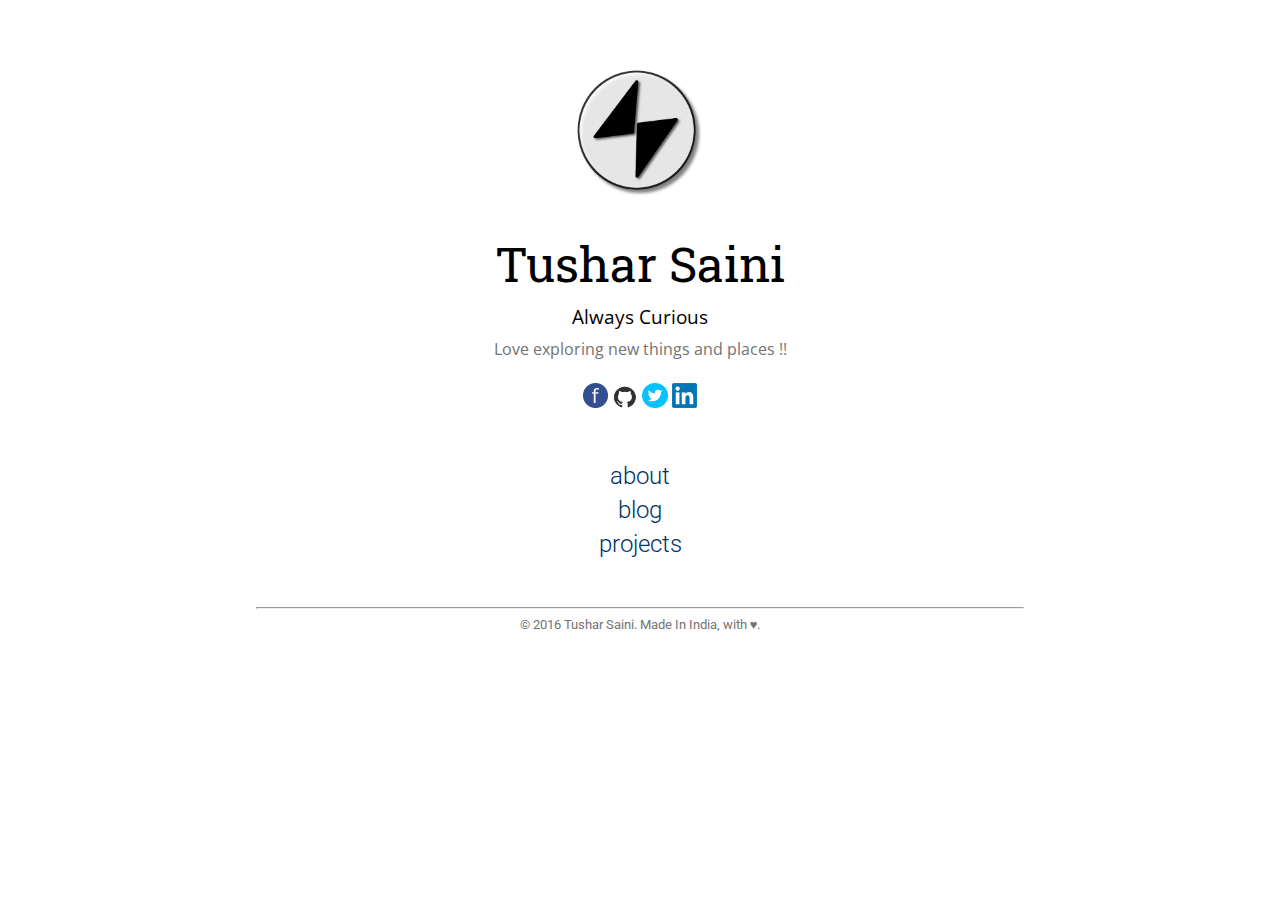
<file: index.html>
<!-- 	This code is for shatur.github.io. This is 
		home page of my site
-->
<!DOCTYPE html>
<html>

	<head>
		<title>Tushar Saini</title>
		<script type="text/javascript" src="script.js"></script>
		<link rel="stylesheet" href="style-sheet.css">
		<link rel="shortcut icon" href="Image/icon.png" />
		<meta name = "viewport" content="width=device-width, initial-scale=1">
	</head>


	<body>
		
		<div class="main-div middle">
			<img class="logo" src="Image/icon.png">

			<div class="author-name">
				Tushar Saini
			</div>

			<div class="tag-head">
				Always Curious
			</div>

			<div class="tag">
				Love exploring new things and places !!
			</div>

			<div class="links">
				<a href=""><img class="img-size" src="Image/fb.png"></a>
				<a href=""><img class="img-size" src="Image/git.jpeg"></a>
				<a href=""><img class="img-size" src="Image/twitter.png"></a>
				<a href=""><img class="img-size" src="Image/in.png"></a>
			</div>

			<div class="menu-options">
				<div class="menu-text">
					<a class="nostyle" href="about.html">about</a>
				</div>
				<div class="menu-text">
					<a class="nostyle" href="blog-listing.html">blog</a>
				</div>
				<div class="menu-text">
					<a class="nostyle" href="">projects</a>
				</div>
			</div>

			<hr>

			<div class="middle footer">
				&#169; 2016 Tushar Saini. Made In India, with &#9829;.	
			</div>
			
		</div>

	</body>
</html>
</file>
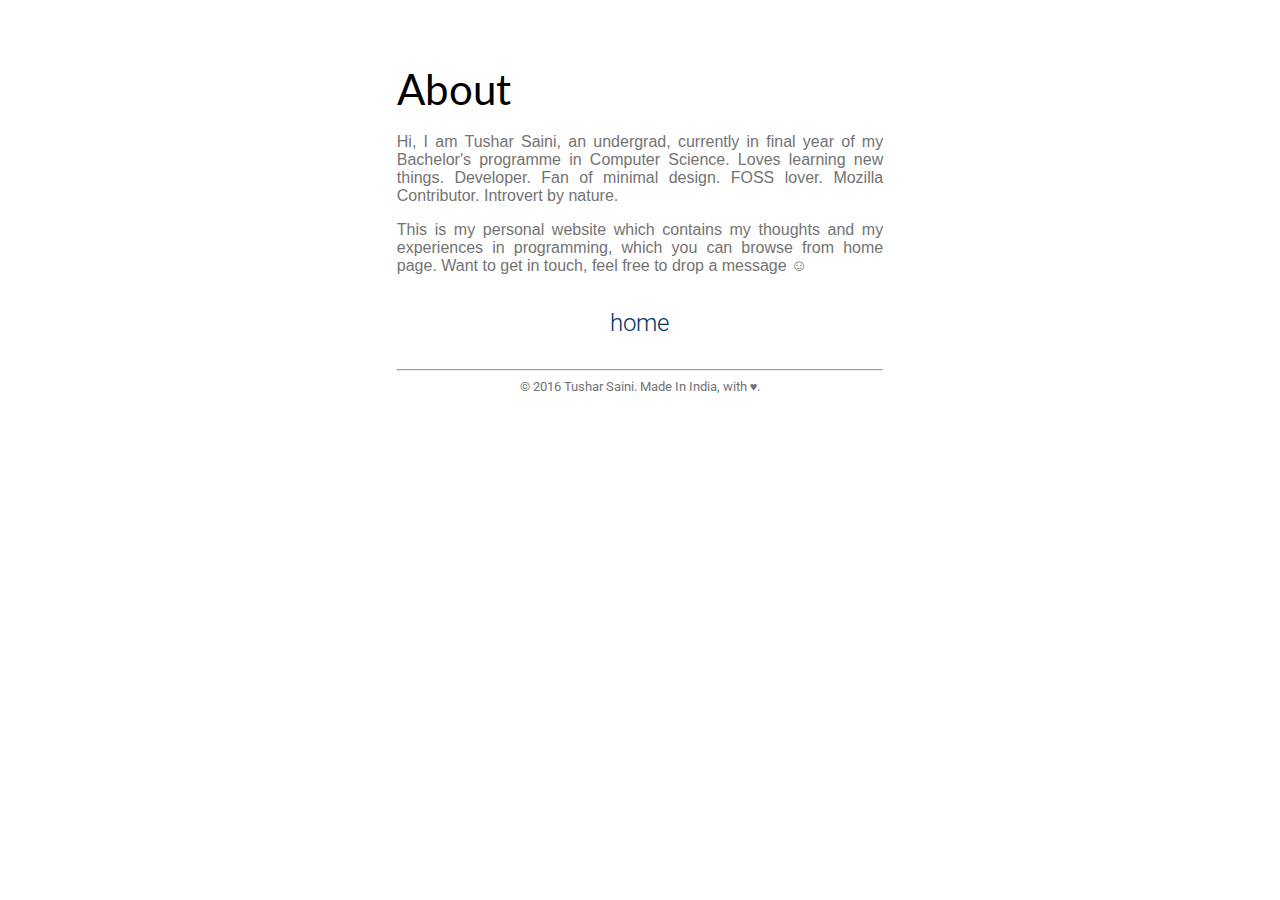
<file: about.html>
<!-- 	This code is for shatur.github.io. This page contains
	 	information about me.
-->
<!DOCTYPE html>
<html>

	<head>
		<title>Tushar Saini(about)</title>
		<script type="text/javascript" src="script.js"></script>
		<link rel="stylesheet" href="style-sheet.css">
		<link rel="shortcut icon" href="Image/icon.png" />
		<meta name = "viewport" content="width=device-width, initial-scale=1">
	</head>

	<body>
		<div class="about-box middle">
			<div class="about-main">
				About
			</div>

			<div class="about-text">
				Hi, I am Tushar Saini, an undergrad, currently in final year of my Bachelor's programme in Computer Science. Loves learning new things. Developer. Fan of minimal design. FOSS lover. Mozilla Contributor. Introvert by nature.<p>

				This is my personal website which contains my thoughts and my experiences in programming, which you can browse from home page. Want to get in touch, feel free to drop a message &#9786;
			</div>
			
			<div class="menu-options text-center">
				<div class="menu-text">
					<a class="nostyle" href="index.html">home</a>
				</div>
			</div>

			<hr>

			<div class="middle footer text-center">
				&#169; 2016 Tushar Saini. Made In India, with &#9829;.	
			</div>
		
		</div>

	</body>
</html>
</file>
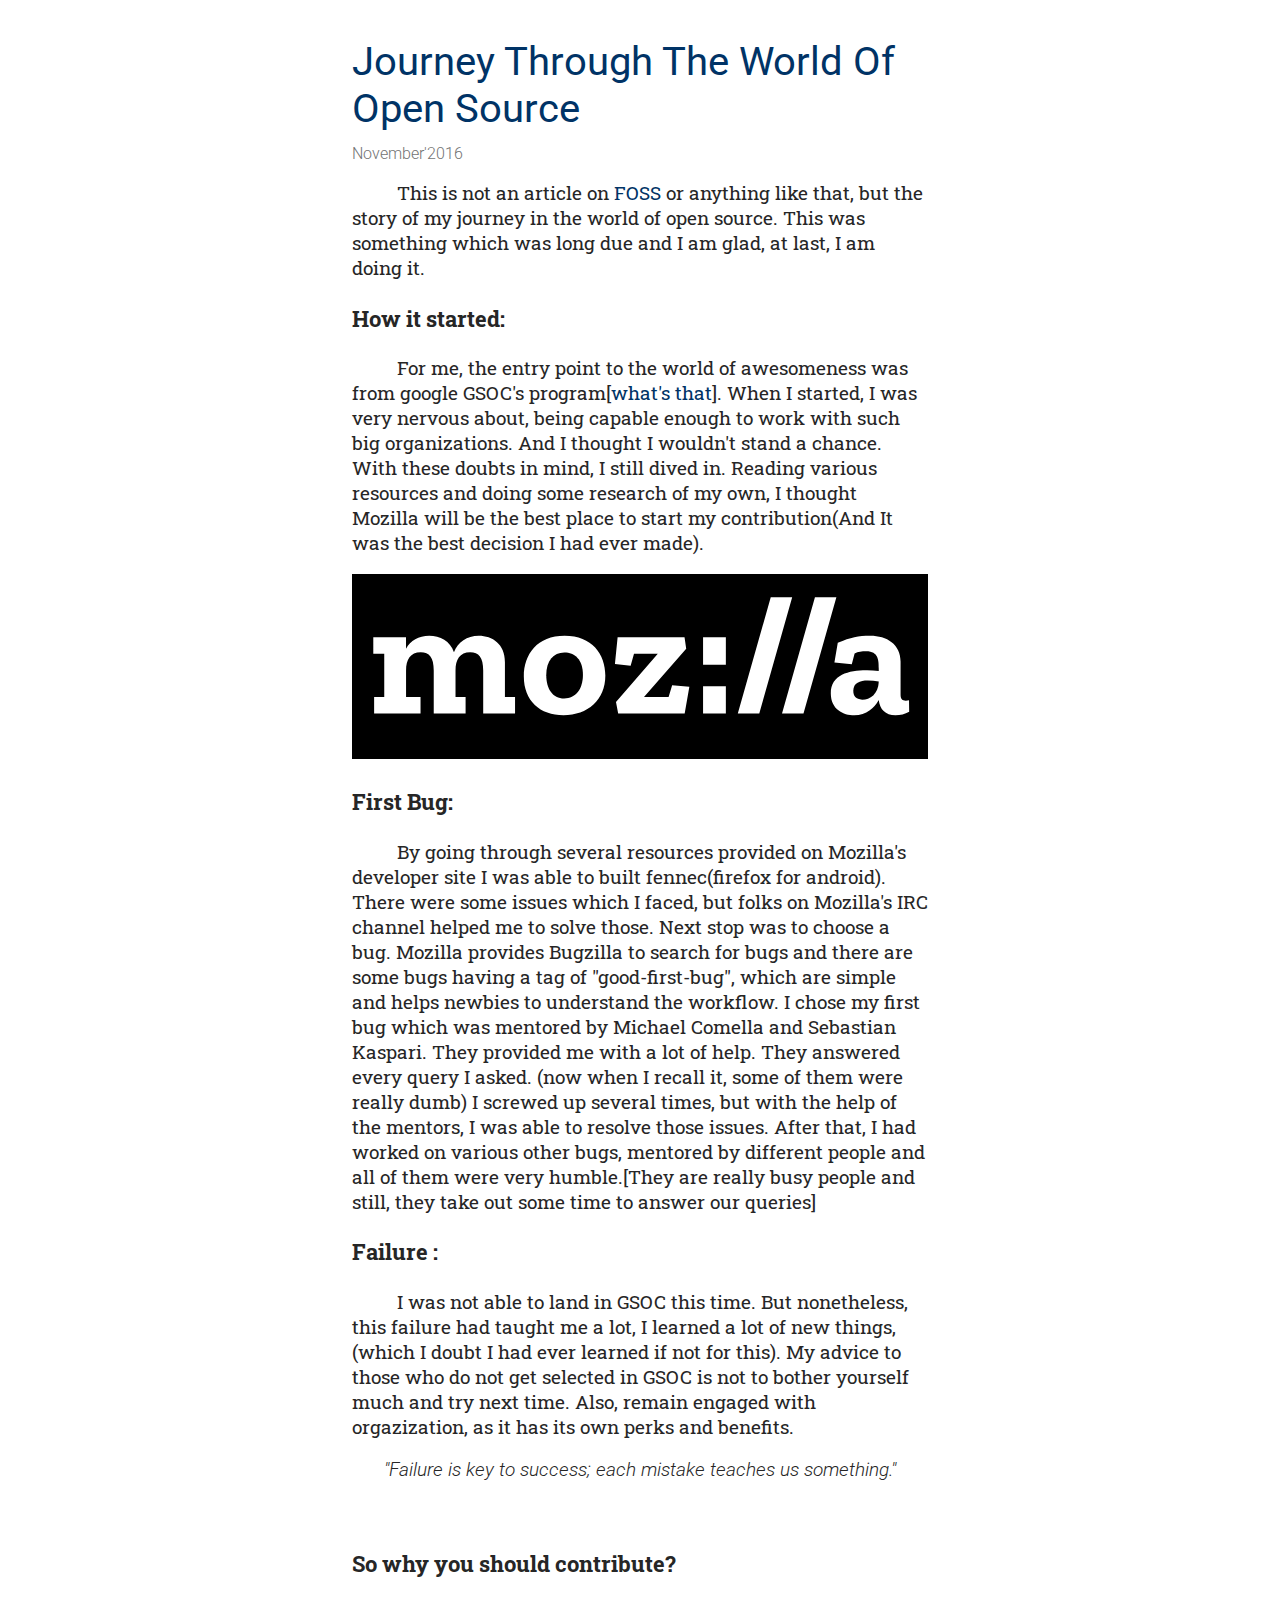
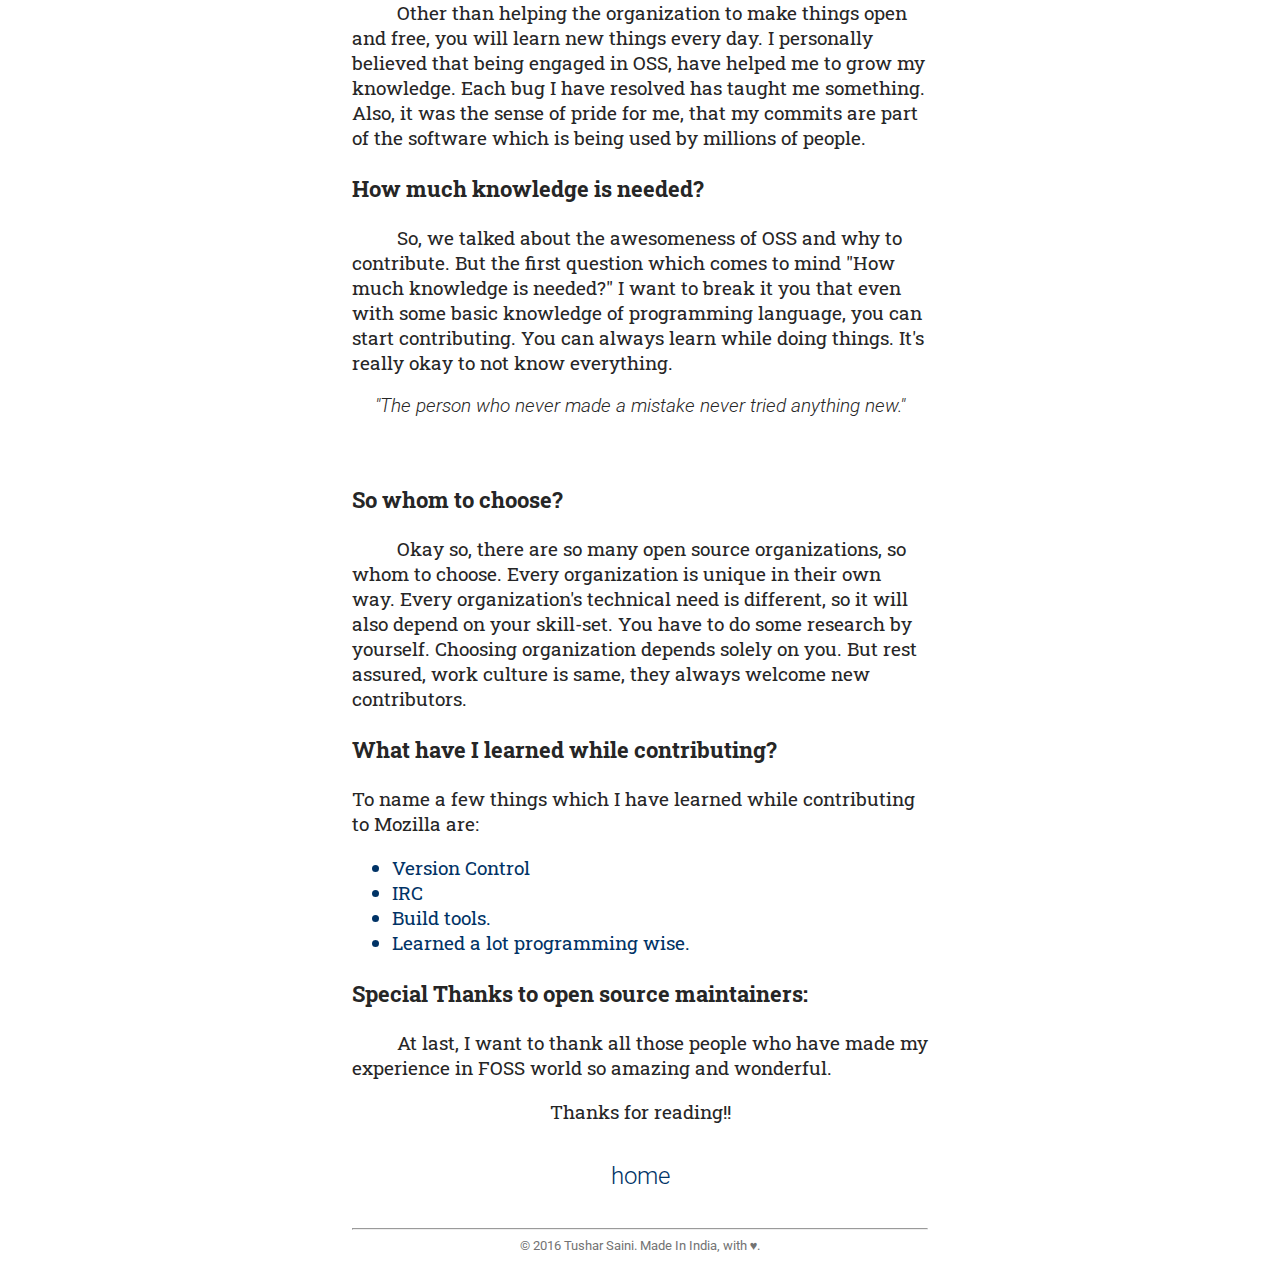
<file: bumpy_ride_foss.html>
<!-- 	This code is for shatur.github.io. Blog
		about my journey through OSS
-->
<!DOCTYPE html>
<html>

	<head>
		<title>Tushar Saini (Open Source Contribution)</title>
		<script type="text/javascript" src="script.js"></script>
		<link rel="stylesheet" href="style-sheet.css">
		<link rel="shortcut icon" href="Image/icon.png" />
		<meta name = "viewport" content="width=device-width, initial-scale=1">
	</head>


	<body>

		<div class="blog-data-box middle">
			<div class="blog-data-title">
				Journey Through The World Of Open Source
			</div>
			<div class="blog-date">
				November'2016
			</div>
			<div class="blog-data-brief">

				&nbsp;&nbsp;&nbsp;&nbsp;&nbsp;&nbsp;&nbsp;&nbsp;&nbsp;This is not an article on <a class = "nostyle" href="https://en.wikipedia.org/wiki/Free_and_open_source_software">FOSS</a> or anything like that, but the story of my journey in the world of open source. This was something which was long due and I am glad, at last, I am doing it.<p>

				<h3>How it started:</h3><p>

				&nbsp;&nbsp;&nbsp;&nbsp;&nbsp;&nbsp;&nbsp;&nbsp;&nbsp;For me, the entry point to the world of awesomeness was from google GSOC's program[<a class = "nostyle" href="https://developers.google.com/open-source/gsoc/">what's that</a>]. When I started, I was very nervous about, being capable enough to work with such big organizations. And I thought I wouldn't stand a chance. With these doubts in mind, I still dived in. Reading various resources and doing some research of my own, I thought Mozilla will be the best place to start my contribution(And It was the best decision I had ever made).<p>

				<img src="Image/moz.svg">

				<h3>First  Bug:</h3><p>

				&nbsp;&nbsp;&nbsp;&nbsp;&nbsp;&nbsp;&nbsp;&nbsp;&nbsp;By going through several resources provided on Mozilla's developer site  I was able to built fennec(firefox for android). There were some issues which I faced, but folks on Mozilla's IRC channel helped me to solve those. Next stop was to choose a bug. Mozilla provides Bugzilla to search for bugs and there are some bugs having a tag of "good-first-bug", which are simple and helps newbies to understand the workflow. I chose my first bug which was mentored by Michael Comella and Sebastian Kaspari. They provided me with a lot of help. They answered every query I asked. (now when I recall it, some of them were really dumb) I screwed up several times, but with the help of the mentors, I was able to resolve those issues. After that, I had worked on various other bugs, mentored by different people and all of them were very humble.[They are really busy people and still, they take out some time to answer our queries]<p>

				<h3>Failure :</h3><p>

				&nbsp;&nbsp;&nbsp;&nbsp;&nbsp;&nbsp;&nbsp;&nbsp;&nbsp;I was not able to land in GSOC this time. But nonetheless, this failure had taught me a lot, I learned a lot of new things, (which I doubt I had ever learned if not for this). My advice to those who do not get selected in GSOC is not to bother yourself much and try next time. Also, remain engaged with orgazization, as it has its own perks and benefits.<p>

				<div class="text-center quote-style">"Failure is key to success; each mistake teaches us something."</div><p><br>

				<h3>So why you should contribute?</h3><p>

				&nbsp;&nbsp;&nbsp;&nbsp;&nbsp;&nbsp;&nbsp;&nbsp;&nbsp;Other than helping the organization to make things open and free, you will learn new things every day. I personally believed that being engaged in OSS, have helped me to grow my knowledge. Each bug I have resolved has taught me something. Also, it was the sense of pride for me, that my commits are part of the software which is being used by millions of people.<p>

				<h3>How much knowledge is needed?</h3><p>

				&nbsp;&nbsp;&nbsp;&nbsp;&nbsp;&nbsp;&nbsp;&nbsp;&nbsp;So, we talked about the awesomeness of OSS and why to contribute. But the first question which comes to mind  "How much knowledge is needed?" I want to break it you that even with some basic knowledge of programming language, you can start contributing. You can always learn while doing things. It's really okay to not know everything. <p>

				<div class="text-center quote-style">"The person who never made a mistake never tried anything new."</div> <p><br>

				<h3>So whom to choose?</h3><p>

				&nbsp;&nbsp;&nbsp;&nbsp;&nbsp;&nbsp;&nbsp;&nbsp;&nbsp;Okay so, there are so many open source organizations, so whom to choose. Every organization is unique in their own way.  Every organization's technical need is different, so it will also depend on your skill-set. You have to do some research by yourself. Choosing organization depends solely on you. But rest assured, work culture is same, they always welcome new contributors.<p>

				<h3>What have I learned while contributing?</h3><p>

				To name a few things which I have learned while contributing to Mozilla are:<p>
				<ul class = "anchor-style">
					<li><a class = "nostyle" href="https://en.wikipedia.org/wiki/Version_control">Version Control</a></li>
					<li><a class = "nostyle" href="https://en.wikipedia.org/wiki/Internet_relay_chat">IRC</a></li>
					<li>Build tools.</li>
					<li>Learned a lot programming wise.</li>
				</ul>

				<h3>Special Thanks to open source maintainers:</h3><p>

				&nbsp;&nbsp;&nbsp;&nbsp;&nbsp;&nbsp;&nbsp;&nbsp;&nbsp;At last, I want to thank all those people who have made my experience in FOSS world so amazing and wonderful.<br>

				<div class="text-center">Thanks for reading!!</div>
			</div>

			<div class="menu-options middle text-center">
				<div class="menu-text">
					<a class="nostyle" href="index.html">home</a>
				</div>
			</div>

			<hr>

			<div class="middle footer text-center">
				&#169; 2016 Tushar Saini. Made In India, with &#9829;.
			</div>

		</div>

	</body>
</html>
</file>
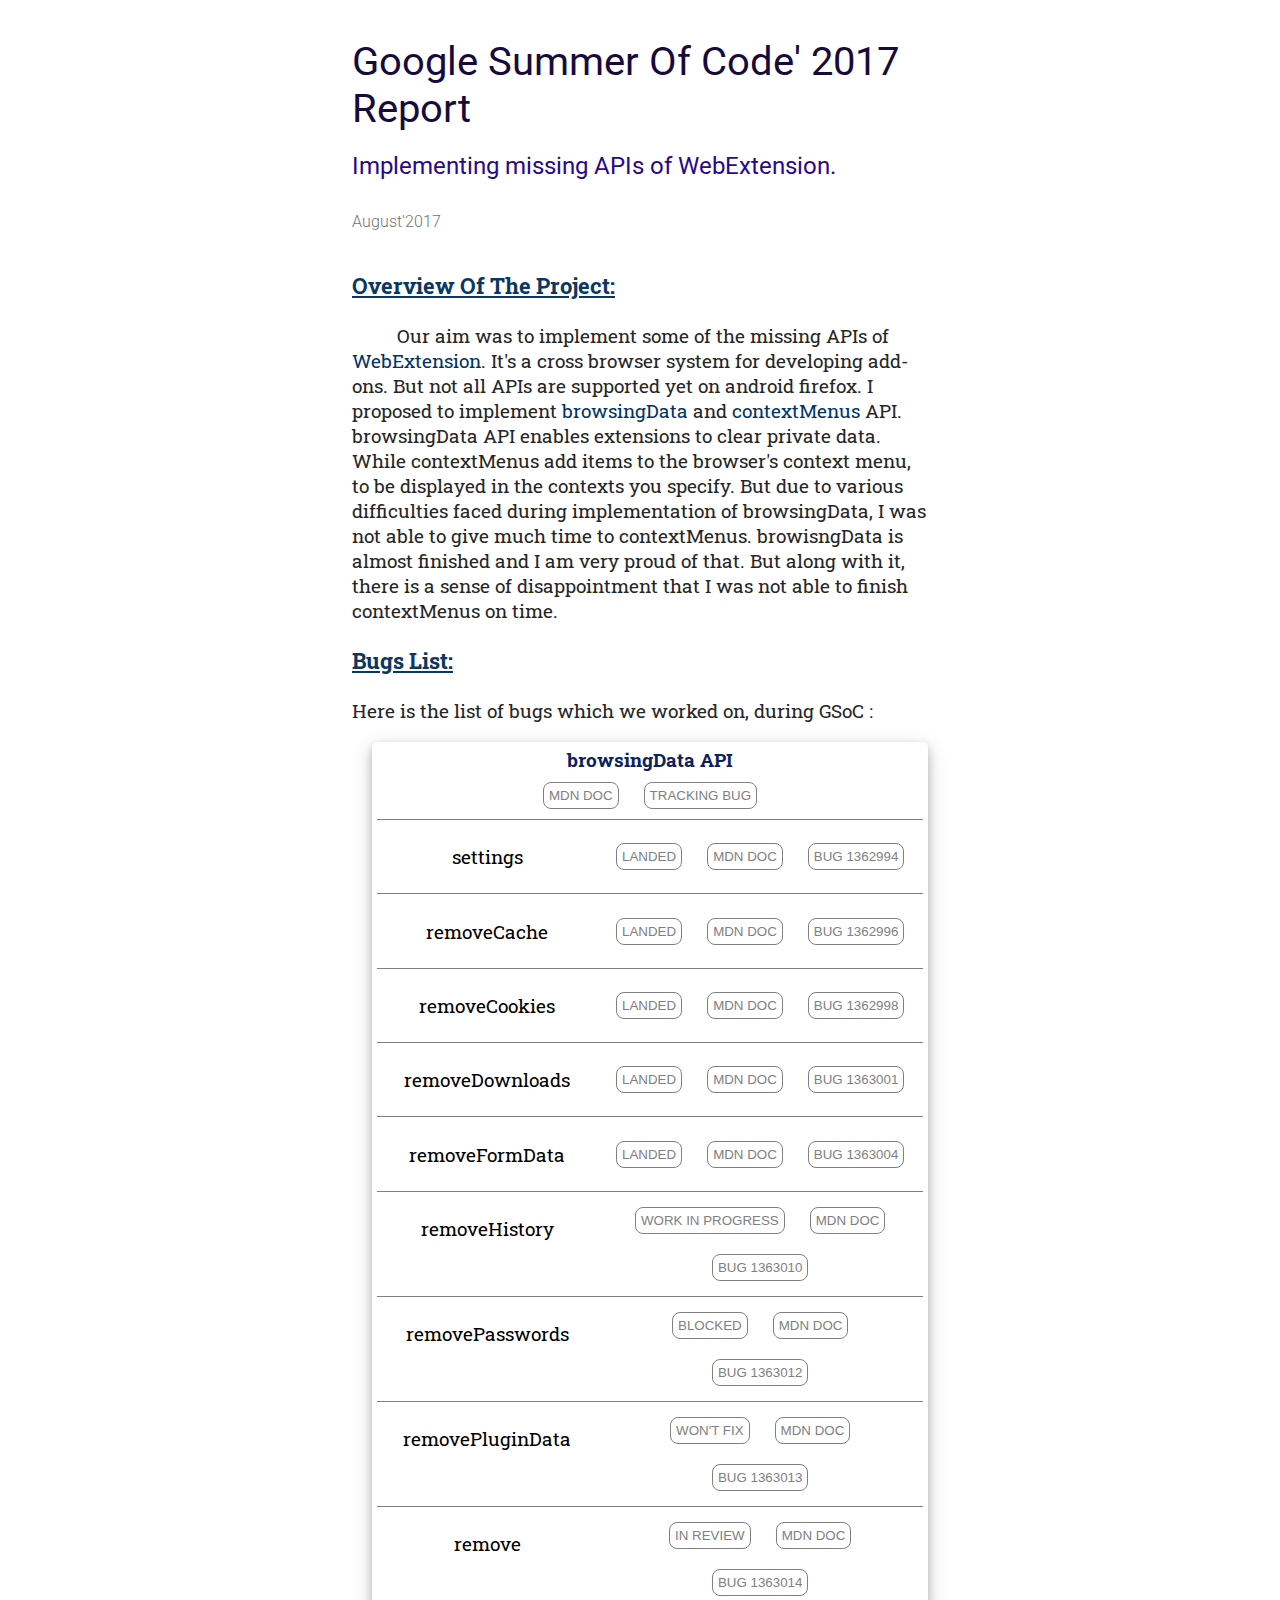
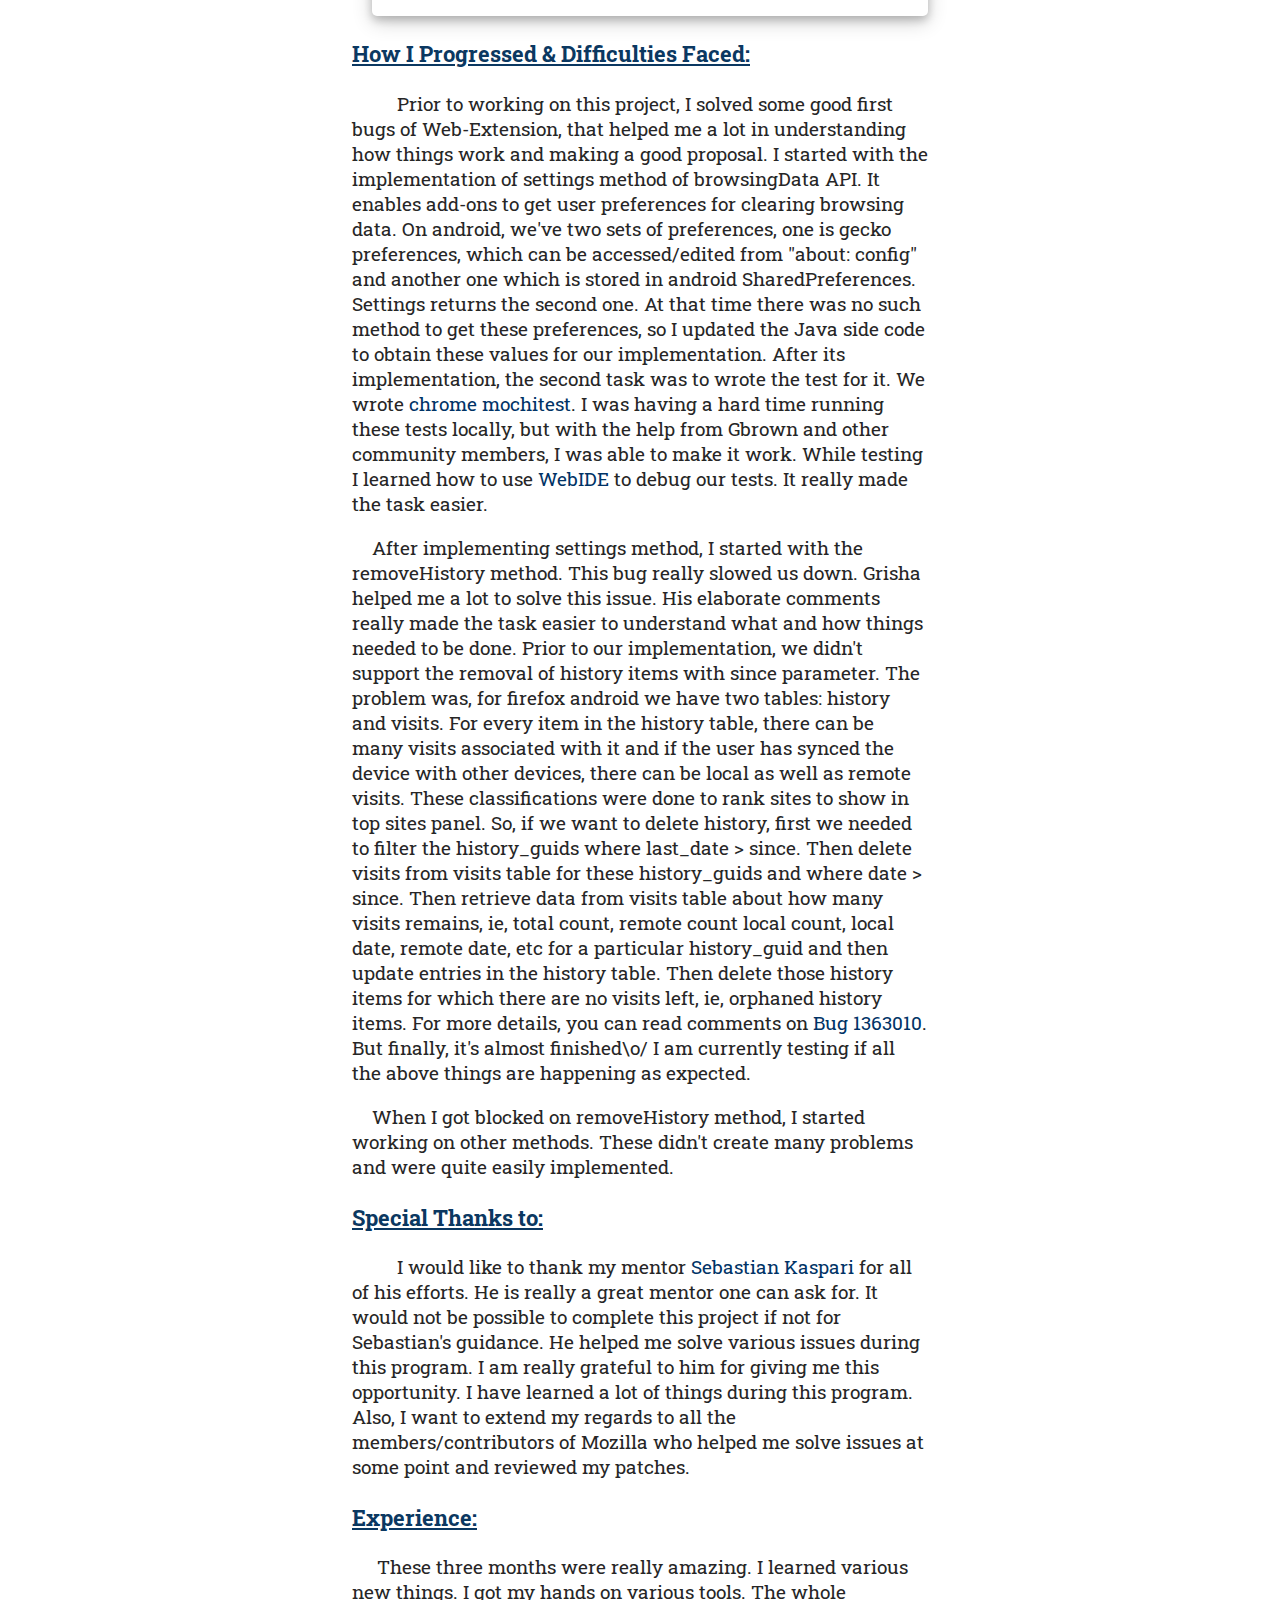
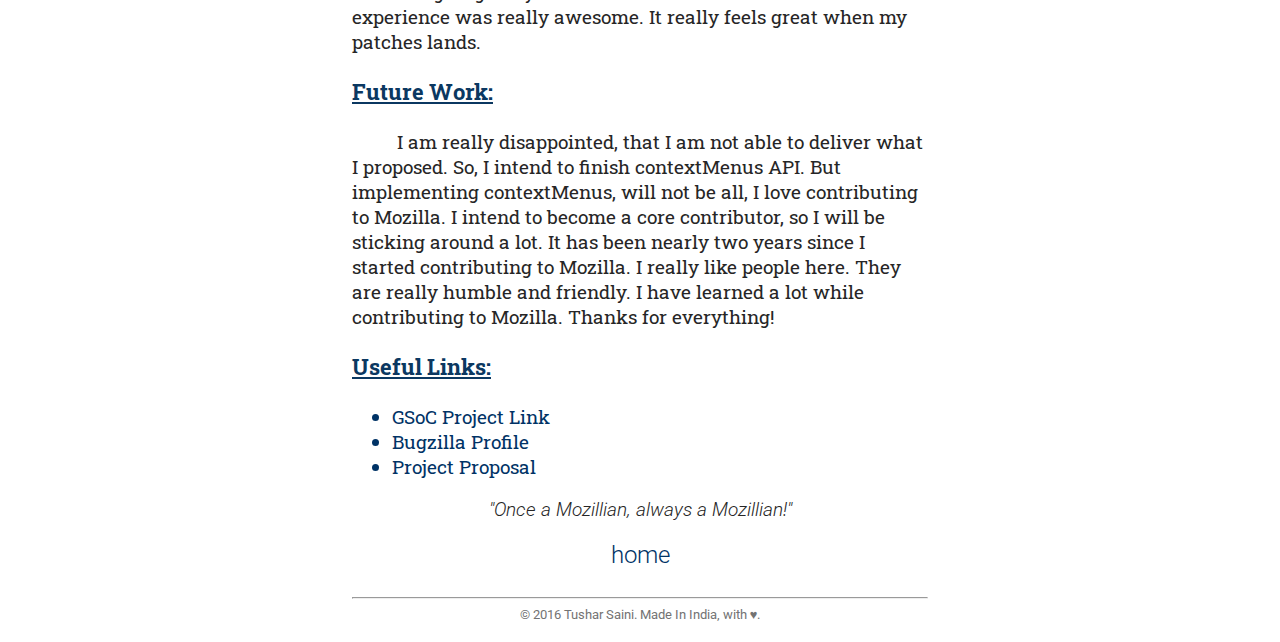
<file: gsoc_report.html>
<!-- 	This code is for shatur.github.io. Blog
		about GSoC'17 Report
-->
<!DOCTYPE html>
<html>

	<head>
		<title>Tushar Saini (GSoC Report)</title>
		<script type="text/javascript" src="script.js"></script>
		<link rel="stylesheet" href="gsoc-blog.css">
		<link rel="shortcut icon" href="Image/icon.png" />
		<meta name = "viewport" content="width=device-width, initial-scale=1">
	</head>


	<body>

		<div class="blog-data-box middle">
			<div class="blog-data-title">
				Google Summer Of Code' 2017 Report 
			</div>
			<h2>Implementing missing APIs of WebExtension.</h2>
			<div class="blog-date">
				August'2017
			</div>
			<div class="blog-data-brief">

				<h3><u>Overview Of The Project:</u></h3><p>

				&nbsp;&nbsp;&nbsp;&nbsp;&nbsp;&nbsp;&nbsp;&nbsp;&nbsp;Our aim was to implement some of the missing APIs of <a target="_blank" class="nostyle" href="https://developer.mozilla.org/en-US/Add-ons/WebExtensions">WebExtension</a>. It's a cross browser system for developing add-ons. But not all APIs are supported yet on android firefox. I proposed to implement <a target="_blank" class="nostyle" href="https://developer.mozilla.org/en-US/Add-ons/WebExtensions/API/browsingData">browsingData</a> and <a target="_blank" class="nostyle" href="https://developer.mozilla.org/en-US/Add-ons/WebExtensions/API/contextMenus">contextMenus</a> API. browsingData API enables extensions to clear private data. While contextMenus add items to the browser's context menu, to be displayed in the contexts you specify. But due to various difficulties faced during implementation of browsingData, I was not able to give much time to contextMenus. browisngData is almost finished and I am very proud of that. But along with it, there is a sense of disappointment that I was not able to finish contextMenus on time.<p>

				<h3><u>Bugs List:</u></h3><p>

				Here is the list of bugs which we worked on, during GSoC : <p>

				<div class = "bd">
			      <b><span class="table-head">browsingData API</span></b><br>
			      <button class = "bd-btn" onclick="window.open('https://developer.mozilla.org/en-US/Add-ons/WebExtensions/API/browsingData')">MDN DOC</button>
			      <button class = "bd-btn" onclick="window.open('https://bugzilla.mozilla.org/show_bug.cgi?id=1362118')">TRACKING BUG</button>
			  

			      <div class = "box">
			        <div class="left-side">
			          <p>settings</p>
			        </div>
			        <div class="RIGHT-side">
			          <button class = "bd-btn">LANDED</button>
			          <button class = "bd-btn" onclick="window.open('https://developer.mozilla.org/en-US/Add-ons/WebExtensions/API/browsingData/settings')">MDN DOC</button>
			          <button class = "bd-btn" onclick="window.open('https://bugzilla.mozilla.org/show_bug.cgi?id=1362994')">BUG 1362994</button>
			        </div>
			      </div>

			      <div class = "box">
			        <div class="left-side">
			          <p>removeCache</p>
			        </div>
			        <div class="RIGHT-side">
			          <button class = "bd-btn">LANDED</button>
			          <button class = "bd-btn" onclick="window.open('https://developer.mozilla.org/en-US/Add-ons/WebExtensions/API/browsingData/removeCache')">MDN DOC</button>
			          <button class = "bd-btn" onclick="window.open('https://bugzilla.mozilla.org/show_bug.cgi?id=1362996')">BUG 1362996</button>
			        </div>
			      </div>

			      <div class = "box">
			        <div class="left-side">
			          <p>removeCookies</p>
			        </div>
			        <div class="RIGHT-side">
			          <button class = "bd-btn">LANDED</button>
			          <button class = "bd-btn" onclick="window.open('https://developer.mozilla.org/en-US/Add-ons/WebExtensions/API/browsingData/removeCookies')">MDN DOC</button>
			          <button class = "bd-btn" onclick="window.open('https://bugzilla.mozilla.org/show_bug.cgi?id=1362998')">BUG 1362998</button>
			        </div>
			      </div>

			      <div class = "box">
			        <div class="left-side">
			          <p>removeDownloads</p>
			        </div>
			        <div class="RIGHT-side">
			          <button class = "bd-btn">LANDED</button>
			          <button class = "bd-btn" onclick="window.open('https://developer.mozilla.org/en-US/Add-ons/WebExtensions/API/browsingData/removeDownloads')">MDN DOC</button>
			          <button class = "bd-btn" onclick="window.open('https://bugzilla.mozilla.org/show_bug.cgi?id=1363001')">BUG 1363001</button>
			        </div>
			      </div>

			      <div class = "box">
			        <div class="left-side">
			          <p>removeFormData</p>
			        </div>
			        <div class="RIGHT-side">
			          <button class = "bd-btn">LANDED</button>
			          <button class = "bd-btn" onclick="window.open('https://developer.mozilla.org/en-US/Add-ons/WebExtensions/API/browsingData/removeFormData')">MDN DOC</button>
			          <button class = "bd-btn" onclick="window.open('https://bugzilla.mozilla.org/show_bug.cgi?id=1363004')">BUG 1363004</button>
			        </div>
			      </div>

			      <div class = "box">
			        <div class="left-side">
			          <p>removeHistory</p>
			        </div>
			        <div class="RIGHT-side">
			          <button class = "bd-btn">WORK IN PROGRESS</button>
			          <button class = "bd-btn" onclick="window.open('https://developer.mozilla.org/en-US/Add-ons/WebExtensions/API/browsingData/removeHistory')">MDN DOC</button>
			          <button class = "bd-btn" onclick="window.open('https://bugzilla.mozilla.org/show_bug.cgi?id=1363010')">BUG 1363010</button>
			        </div>
			      </div>
			      <div class = "box">
			        <div class="left-side">
			          <p>removePasswords</p>
			        </div>
			        <div class="RIGHT-side">
			          <button class = "bd-btn">BLOCKED</button>
			          <button class = "bd-btn" onclick="window.open('https://developer.mozilla.org/en-US/Add-ons/WebExtensions/API/browsingData/removePasswords')">MDN DOC</button>
			          <button class = "bd-btn" onclick="window.open('https://bugzilla.mozilla.org/show_bug.cgi?id=1363012')">BUG 1363012</button>
			        </div>
			      </div>
			      <div class = "box">
			        <div class="left-side">
			          <p>removePluginData</p>
			        </div>
			        <div class="RIGHT-side">
			          <button class = "bd-btn">WON'T FIX</button>
			          <button class = "bd-btn" onclick="window.open('https://developer.mozilla.org/en-US/Add-ons/WebExtensions/API/browsingData/removePluginData')">MDN DOC</button>
			          <button class = "bd-btn" onclick="window.open('https://bugzilla.mozilla.org/show_bug.cgi?id=1363013')">BUG 1363013</button>
			        </div>
			      </div>
			      <div class = "box">
			        <div class="left-side">
			          <p>remove</p>
			        </div>
			        <div class="RIGHT-side">
			          <button class = "bd-btn">IN REVIEW</button>
			          <button class = "bd-btn" onclick="window.open('https://developer.mozilla.org/en-US/Add-ons/WebExtensions/API/browsingData/remove')">MDN DOC</button>
			          <button class = "bd-btn" onclick="window.open('https://bugzilla.mozilla.org/show_bug.cgi?id=1363014')">BUG 1363014</button>
			        </div>
			      </div>
			    </div>

				<h3><u>How I Progressed &amp; Difficulties Faced:</u></h3><p>

				&nbsp;&nbsp;&nbsp;&nbsp;&nbsp;&nbsp;&nbsp;&nbsp;&nbsp;Prior to working on this project, I solved some good first bugs of Web-Extension, that helped me a lot in understanding how things work and making a good proposal. I started with the implementation of settings method of browsingData API. It enables add-ons to get user preferences for clearing browsing data. On android, we've two sets of preferences, one is gecko preferences, which can be accessed/edited from "about: config" and another one which is stored in android SharedPreferences. Settings returns the second one. At that time there was no such method to get these preferences, so I updated the Java side code to obtain these values for our implementation. After its implementation, the second task was to wrote the test for it. We wrote <a target="_blank" class="nostyle" href="https://developer.mozilla.org/en-US/docs/Mozilla/Projects/Mochitest">chrome mochitest</a>.  I was having a hard time running these tests locally, but with the help from Gbrown and other community members, I was able to make it work. While testing I learned how to use <a target="_blank" class="nostyle" href="https://developer.mozilla.org/en-US/docs/Tools/WebIDE">WebIDE</a> to debug our tests. It really made the task easier.<p>

				&nbsp;&nbsp;&nbsp;&nbsp;After implementing settings method, I started with the removeHistory method. This bug really slowed us down. Grisha helped me a lot to solve this issue. His elaborate comments really made the task easier to understand what and how things needed to be done. Prior to our implementation, we didn't support the removal of history items with since parameter. The problem was, for firefox android we have two tables: history and visits. For every item in the history table, there can be many visits associated with it and if the user has synced the device with other devices, there can be local as well as remote visits. These classifications were done to rank sites to show in top sites panel. So, if we want to delete history, first we needed to filter the history_guids where last_date > since. Then delete visits from visits table for these history_guids and where date > since. Then retrieve data from visits table about how many visits remains, ie, total count, remote count local count, local date, remote date, etc for a particular history_guid and then update entries in the history table. Then delete those history items for which there are no visits left, ie, orphaned history items. For more details, you can read comments on <a target="_blank" class="nostyle" href="https://bugzilla.mozilla.org/show_bug.cgi?id=1363010#c14">Bug 1363010</a>. But finally, it's almost finished\o/ I am currently testing if all the above things are happening as expected.<p>

				&nbsp;&nbsp;&nbsp;&nbsp;When I got blocked on removeHistory method, I started working on other methods. These didn't create many problems and were quite easily implemented.<p>

				<h3><u>Special Thanks to:</u></h3><p>

				&nbsp;&nbsp;&nbsp;&nbsp;&nbsp;&nbsp;&nbsp;&nbsp;&nbsp;I would like to thank my mentor <a target="_blank" class="nostyle" href="https://mozillians.org/en-US/u/sebastian.kaspari/">Sebastian Kaspari</a> for all of his efforts.  He is really a great mentor one can ask for. It would not be possible to complete this project if not for Sebastian's guidance. He helped me solve various issues during this program. I am really grateful to him for giving me this opportunity. I have learned a lot of things during this program. Also, I want to extend my regards to all the members/contributors of Mozilla who helped me solve issues at some point and reviewed my patches.<br>

				<h3><u>Experience:</u></h3><p> 

				&nbsp;&nbsp;&nbsp;&nbsp;&nbsp;These three months were really amazing. I learned various new things. I got my hands on various tools. The whole experience was really awesome. It really feels great when my patches lands.

				<h3><u>Future Work:</u></h3><p>

				&nbsp;&nbsp;&nbsp;&nbsp;&nbsp;&nbsp;&nbsp;&nbsp;&nbsp;I am really disappointed, that I am not able to deliver what I proposed. So, I intend to finish contextMenus API. But implementing contextMenus, will not be all, I love contributing to Mozilla. I intend to become a core contributor, so I will be sticking around a lot. It has been nearly two years since I started contributing to Mozilla. I really like people here. They are really humble and friendly. I have learned a lot while contributing to Mozilla. Thanks for everything!<br>


				<h3><u>Useful Links:</u></h3><p>

				<ul class = "anchor-style">
					<li><a target="_blank" class = "nostyle" href="https://summerofcode.withgoogle.com/projects/#6268554627252224">GSoC Project Link</a></li>
					<li><a target="_blank" class = "nostyle" href="https://bugzilla.mozilla.org/user_profile?user_id=556600">Bugzilla Profile</a></li>
					<li><a target="_blank" class = "nostyle" href="https://drive.google.com/open?id=0B-8sYbIWtTHwb2lGTmxWUzJFbVU">Project Proposal</a></li>
				</ul>



				<div class="text-center quote-style">"Once a Mozillian, always a Mozillian!"</div>
			</div>

			<div class="menu-options middle text-center">
				<div class="menu-text">
					<a class="nostyle" href="index.html">home</a>
				</div>
			</div>

			<hr>

			<div class="middle footer text-center">
				&#169; 2016 Tushar Saini. Made In India, with &#9829;.
			</div>

		</div>

	</body>
</html>
</file>
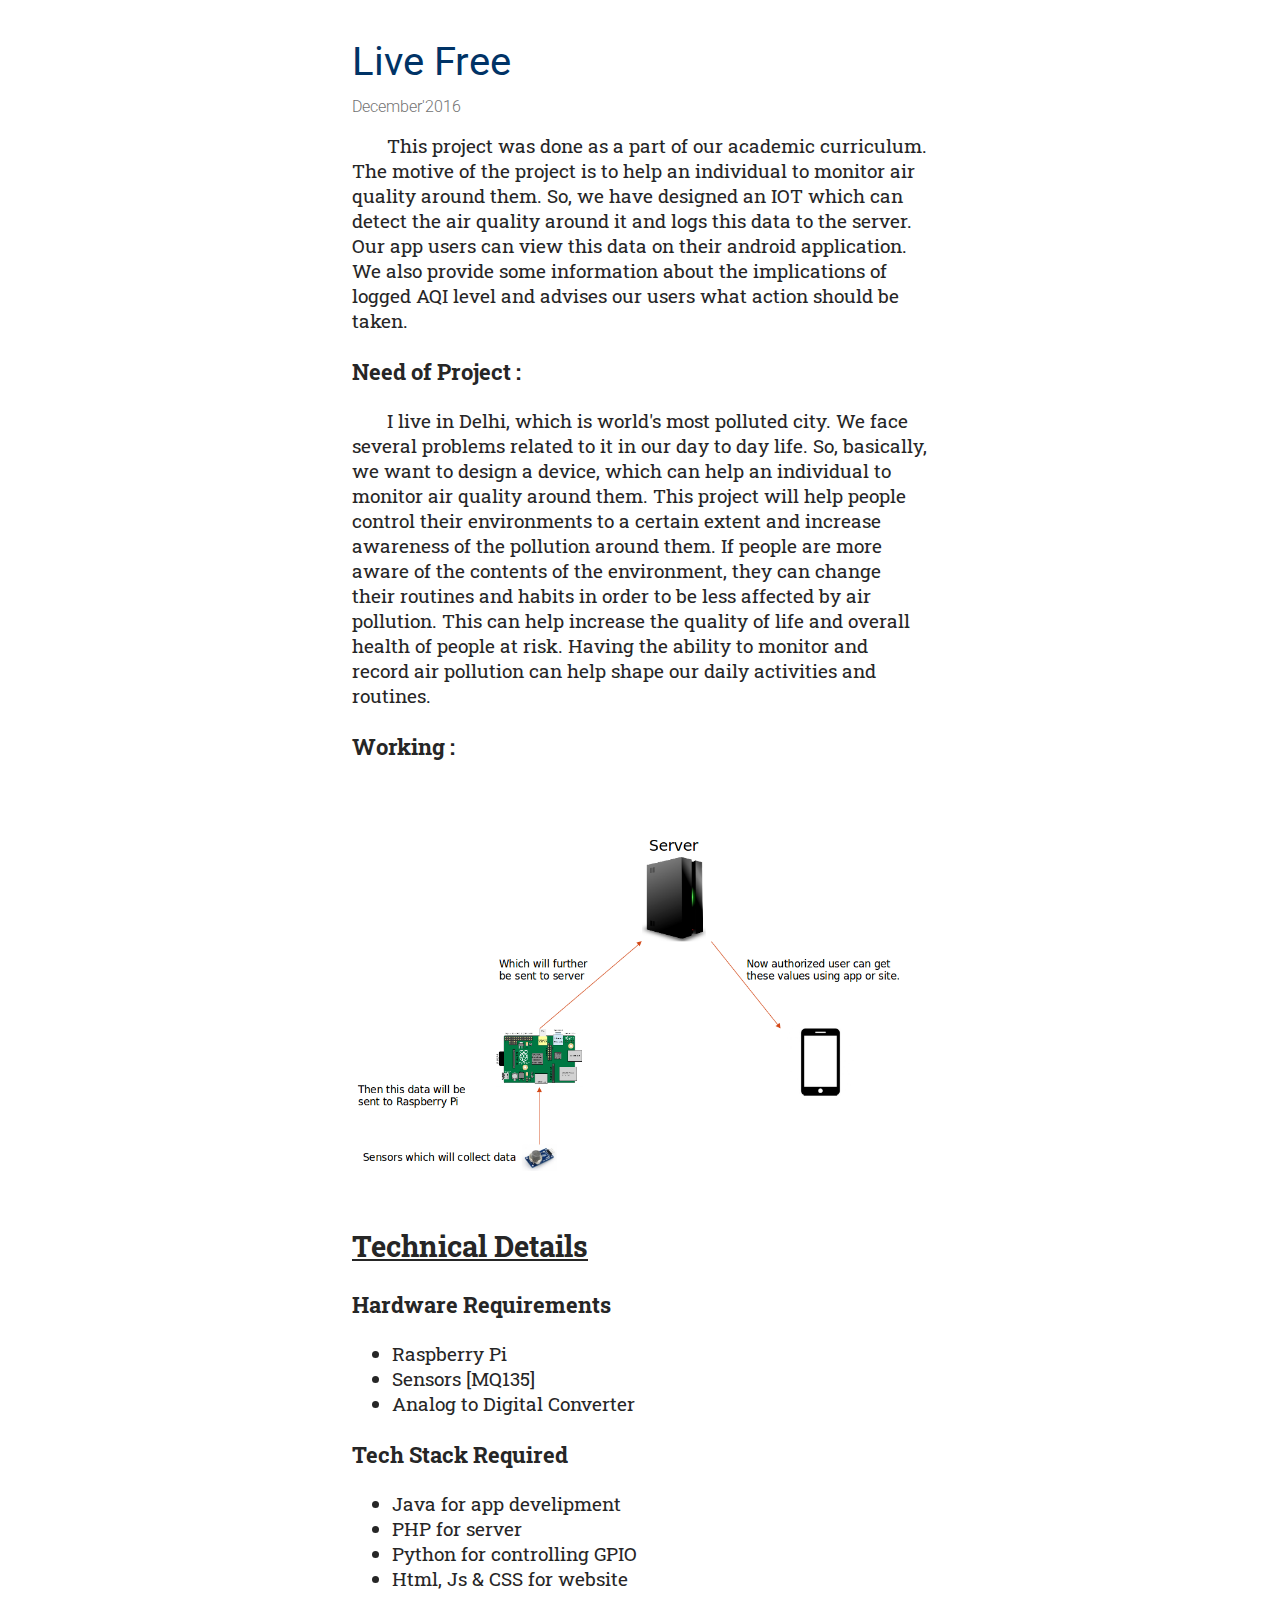
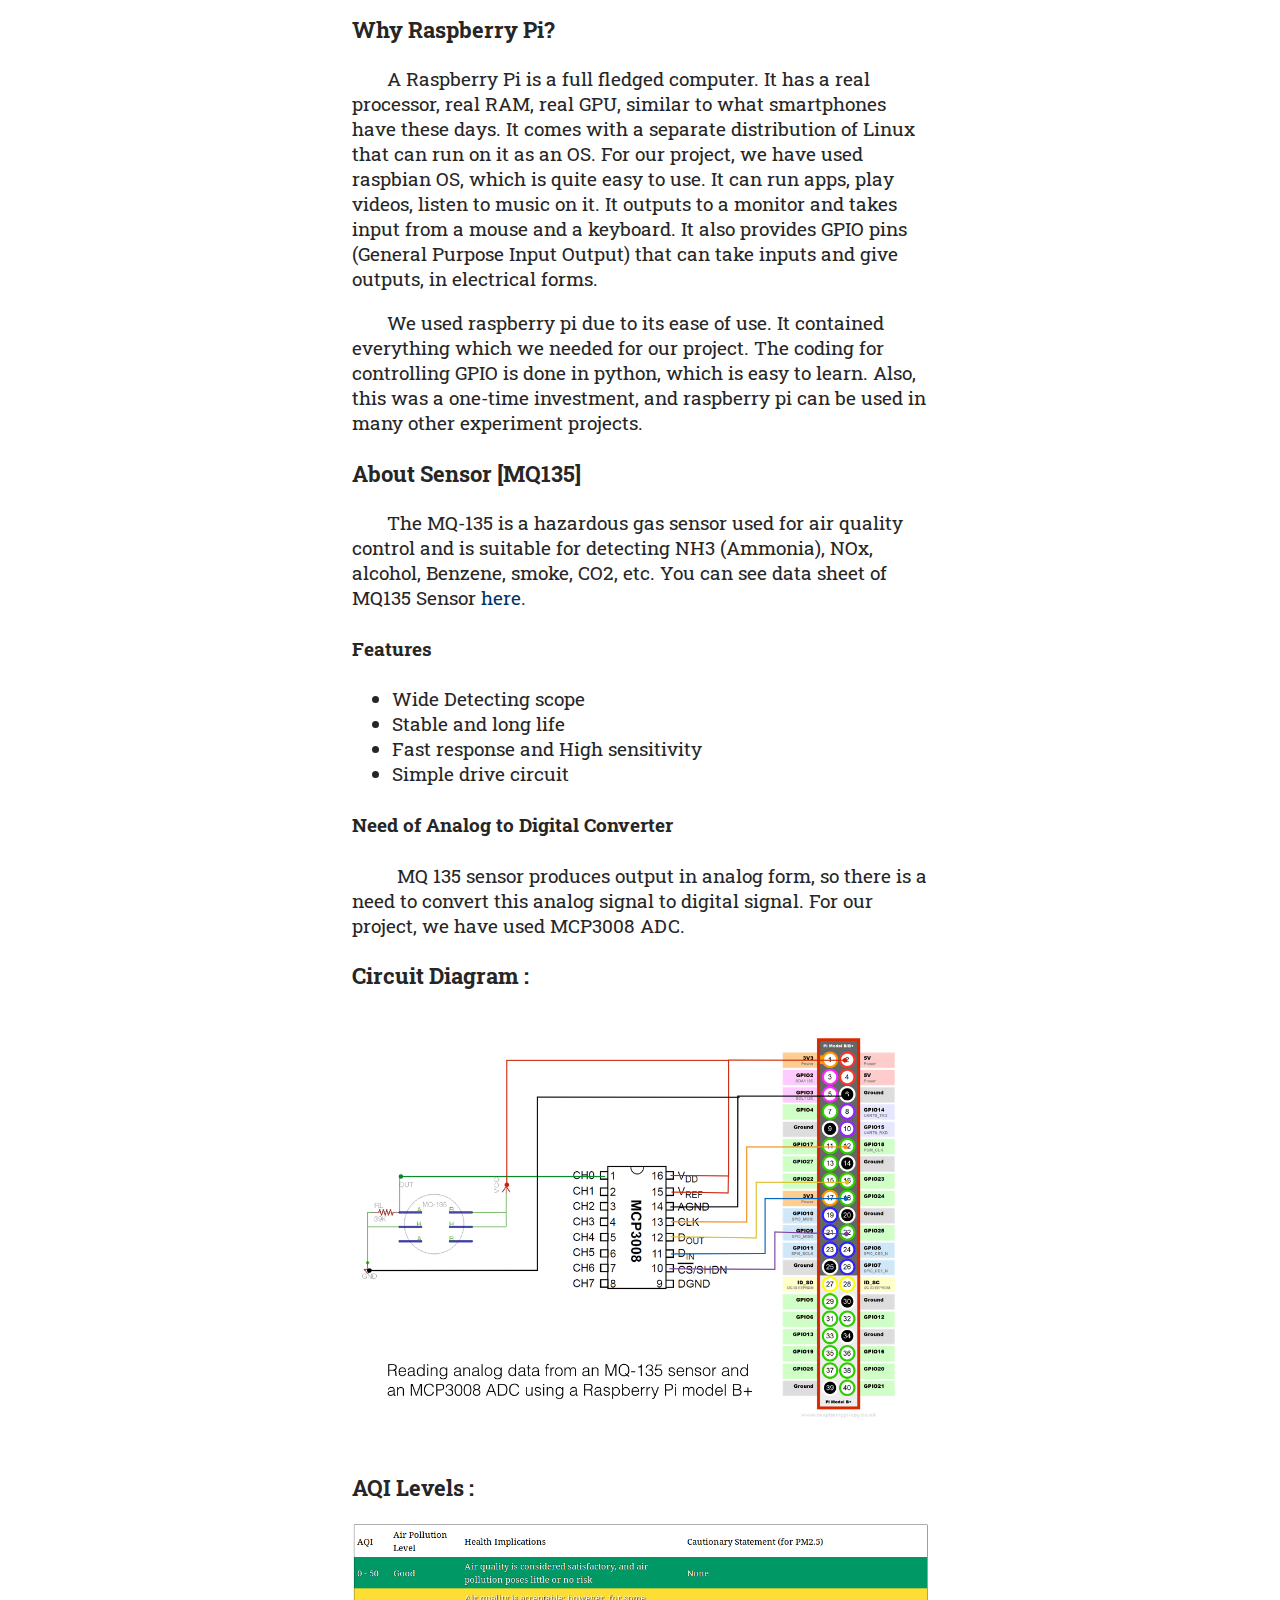
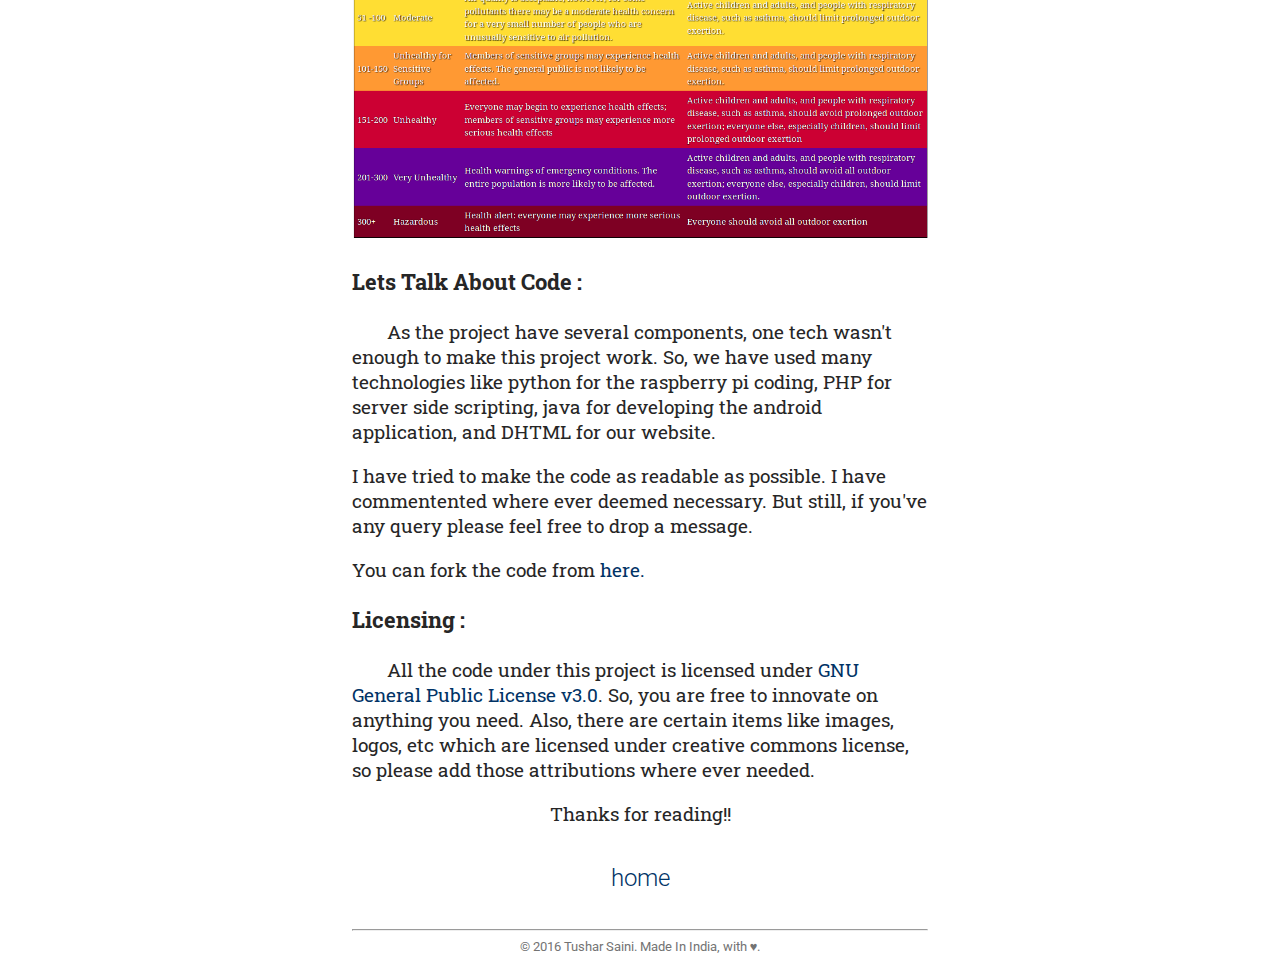
<file: live_free.html>
<!-- 	This code is for shatur.github.io. Blog
		about academic project LiveFree
-->
<!DOCTYPE html>
<html>

	<head>
		<title>Live Free</title>
		<script type="text/javascript" src="script.js"></script>
		<link rel="stylesheet" href="style-sheet.css">
		<link rel="shortcut icon" href="Image/icon.png" />
		<meta charset="utf-8">
		<meta name = "viewport" content="width=device-width, initial-scale=1">
	</head>


	<body>

		<div class="blog-data-box middle">
			<div class="blog-data-title">
				Live Free

			</div>
			<div class="blog-date">
				December'2016
			</div>
			<div class="blog-data-brief">

				&nbsp;&nbsp;&nbsp;&nbsp;&nbsp;&nbsp;&nbsp;This project was done as a part of our academic curriculum. The motive of the project is to help an individual to monitor air quality around them. So, we have designed an IOT which can detect the air quality around it and logs this data to the server. Our app users can view this data on their android application. We also provide some information about the implications of logged AQI level and advises our users what action should be taken. <p>

				<h3>Need of Project :</h3><p>

				&nbsp;&nbsp;&nbsp;&nbsp;&nbsp;&nbsp;&nbsp;I live in Delhi, which is world's most polluted city. We face several problems related to it in our day to day life. So, basically, we want to design a device, which can help an individual to monitor air quality around them. This project will help people control their environments to a certain extent and increase awareness of the pollution around them. If people are more aware of the contents of the environment, they can change their routines and habits in order to be less affected by air pollution. This can help increase the quality of life and overall health of people at risk. Having the ability to monitor and record air pollution can help shape our daily activities and routines.<p>

				<h3>Working :</h3><p>

				<img src="Image/block_diag.png" width="100%" height="auto"><br><br>

				<h2><u>Technical Details</u></h2><p>

				<h3>Hardware Requirements</h3>

				<ul>
					<li>Raspberry Pi</li>
					<li>Sensors [MQ135]</li>
					<li>Analog to Digital Converter</li>
				</ul>

				<h3>Tech Stack Required</h3>

				<ul>
					<li>Java for app develipment</li>
					<li>PHP for server</li>
					<li>Python for controlling GPIO</li>
					<li>Html, Js &amp; CSS for website</li>
				</ul>

				<h3>Why Raspberry Pi?</h3><p>

				&nbsp;&nbsp;&nbsp;&nbsp;&nbsp;&nbsp;&nbsp;A Raspberry Pi is a full fledged computer. It has a real processor, real RAM, real GPU, similar to what smartphones have these days. It comes with a separate distribution of Linux that can run on it as an OS. For our project, we have used raspbian OS, which is quite easy to use. It can run apps, play videos, listen to music on it. It outputs to a monitor and takes input from a mouse and a keyboard. It also provides GPIO pins (General Purpose Input Output) that can take inputs and give outputs, in electrical forms.<p>

				&nbsp;&nbsp;&nbsp;&nbsp;&nbsp;&nbsp;&nbsp;We used raspberry pi due to its ease of use. It contained everything which we needed for our project. The coding for controlling GPIO is done in python, which is easy to learn. Also, this was a one-time investment, and raspberry pi can be used in many other experiment projects.<p>

				<h3>About Sensor [MQ135]</h3><p>

				&nbsp;&nbsp;&nbsp;&nbsp;&nbsp;&nbsp;&nbsp;The MQ-135 is a hazardous gas sensor used for air quality control and is suitable for detecting NH3 (Ammonia), NOx, alcohol, Benzene, smoke, CO2, etc. You can see data sheet of MQ135 Sensor <a class = "nostyle" href="https://www.olimex.com/Products/Components/Sensors/SNS-MQ135/resources/SNS-MQ135.pdf">here.</a><p>

				<h4>Features</h4>
				<ul>
					<li>Wide Detecting scope</li>
					<li>Stable and long life</li>
					<li>Fast response and High sensitivity</li>
					<li>Simple drive circuit</li>
				</ul>

				<h4>Need of Analog to Digital Converter</h4><p>

				&nbsp;&nbsp;&nbsp;&nbsp;&nbsp;&nbsp;&nbsp;&nbsp;&nbsp;MQ 135 sensor produces output in analog form, so there is a need to convert this analog signal to digital signal. For our project, we have used MCP3008 ADC.<p>

				<h3>Circuit Diagram :</h3><p>

				<img src="Image/rasp_circuit.jpeg" width="100%" height="auto">

				<h3>AQI Levels :</h3><p>

				<img src="Image/aqi_level.png" width="100%" height="auto">

				<h3>Lets Talk About Code :</h3><p>

				&nbsp;&nbsp;&nbsp;&nbsp;&nbsp;&nbsp;&nbsp;As the project have several components, one tech wasn't enough to make this project work. So, we have used many technologies like python for the raspberry pi coding, PHP for server side scripting, java for developing the android application, and DHTML for our website.<p>

				I have tried to make the code as readable as possible. I have commentented where ever deemed necessary. But still, if you've any query please feel free to drop a message.<p>

				You can fork the code from <a class="nostyle" target="_blank" href="https://github.com/shatur/LiveFree">here.</a><p>

				<h3>Licensing :</h3><p>

				&nbsp;&nbsp;&nbsp;&nbsp;&nbsp;&nbsp;&nbsp;All the code under this project is licensed under <a class="nostyle" target="_blank" href="https://www.gnu.org/licenses/gpl.html">GNU General Public License v3.0</a>. So, you are free to innovate on anything you need. Also, there are certain items like images, logos, etc which are licensed under creative commons license, so please add those attributions where ever needed.

				<div class="text-center">Thanks for reading!!</div>
			</div>

			<div class="menu-options middle text-center">
				<div class="menu-text">
					<a class="nostyle" href="index.html">home</a>
				</div>
			</div>

			<hr>

			<div class="middle footer text-center">
				&#169; 2016 Tushar Saini. Made In India, with &#9829;.
			</div>

		</div>

	</body>
</html>
</file>
<file: style-sheet.css>
/* 	This code is for shatur.github.io. This contains 
 *	all css data.
 */

/* Imporitng fonts */
@import 'https://fonts.googleapis.com/css?family=Dancing+Script';
@import 'https://fonts.googleapis.com/css?family=Open+Sans';
@import url('https://fonts.googleapis.com/css?family=Josefin+Sla|Lato:300,400|Quicksand|Roboto:100,400,300|Roboto+Slab:400,300');

html, body {
	padding: 0;
	border: 0;
	margin: 0;
}

/* Relate to Index page */

.main-div {
	width: 60%;
	text-align: center;
	vertical-align: middle;
}

.middle {
	margin: auto;
}

.text-center {
	text-align: center;
}

.logo {
	margin-top: 9%;
	width: 8em;
}

.author-name {
	margin-top: 4%;
	font-size: 3em;
	font-family: 'Roboto Slab', sans-serif;
}

.tag-head {
	font-size: 1.2em;
	margin: 1%;
	font-family: 'Open Sans', sans-serif;
}

.tag {
	color: #737373;
	margin: 1%;
	font-family: 'Open Sans', sans-serif;
}

.links {
	margin-top: 3%;
}

.img-size {
	width: 1.6em;
}

.menu-options {
	color: #cc3300;
	font-weight: 300;
	font-family: 'Roboto', sans-serif;
	font-size: 1.5em;
	padding: 3%;
	margin: 3%;
}

.menu-text {
	padding: 3px;
}

.footer {
	color: #737373;
	font-size: 0.8em;
	padding-bottom: 1.5em;
	font-family: 'Roboto', sans-serif;
}

.nostyle:link {
    text-decoration: inherit;
    cursor: pointer;
}

.nostyle:visited {
    text-decoration: inherit;
    cursor: progress;
}

.anchor-style {
	color: #003366;
}

a {
	color: #003366;
}

a:hover {
	color: red;
}
/* Relate to about page */
.about-box {
	margin-top: 5%;
	width: 38%;
}

.about-main {
	text-align: left;
	margin-bottom: 4%;
	font-size: 2.6em;
	font-family: 'Lato', sans-serif;
}

.about-text {
	text-align: left;
	color: #737373;
	font-family: 'Josefin Slab', sans-serif;
	text-align: justify;
}

/* Relate to blog-listing page */

.blog-box {
	margin-top: 3%;
	width: 35%;
}

.blog-title {
	color: #003366;
	font-family: 'Roboto Slab', sans-serif;
	font-size: 2em;
	padding-top: 1%;
}

.blog-date {
	color: #737373;
	font-family: 'Roboto', sans-serif;
	font-weight: 300;
	font-size: 1em;
	padding-top: 2%;
}

.blog-description {
	font-weight: 300;
	font-family: 'Lato', sans-serif;
	font-size: 1.2em;
	padding-top: 2%;
}

.top-padd {
	padding-bottom: 5%;
}

/* Blog related CSS */
.blog-data-box {
	margin-top: 3%;
	width: 45%;
}

.blog-data-title {
	color: #003366;
	font-family: 'Roboto', sans-serif;
	font-style: normal;
	font-weight: 400;
	font-size: 2.5em;
}

.blog-data-brief {
	font-weight: 400;
	font-family: 'Roboto Slab', sans-serif;
	font-style: normal;
	color: #262626;
	font-size: 1.2em;
	padding-top: 3%;
}

.quote-style {
	font-weight: 300;
	font-family: 'Roboto', sans-serif;
	font-style: italic;
}

.text-center {
	text-align: center;
}

@media screen and (max-width: 1080px) {
	/* Blog related CSS */

	.blog-box {
		margin-top: 3%;
		width: 75%;
	}

	.blog-data-box {
		margin-top: 3%;
		width: 75%;
	}

	.about-box {
		margin-top: 5%;
		width: 75%;
	}
}
</file>
<file: gsoc-blog.css>
/* 	This code is for shatur.github.io. This contains 
 *	all css data.
 */

/* Imporitng fonts */
@import 'https://fonts.googleapis.com/css?family=Dancing+Script';
@import 'https://fonts.googleapis.com/css?family=Open+Sans';
@import url('https://fonts.googleapis.com/css?family=Josefin+Sla|Lato:300,400|Quicksand|Roboto:100,400,300|Roboto+Slab:400,300');

html, body {
	padding: 0;
	border: 0;
	margin: 0;
}

h2 {
	color: #29088A;
	font-family: 'Roboto', sans-serif;
	font-style: normal;
	font-weight: 400;
}

h3 {
	color: #0B3861;
}

/* Relate to Index page */
.menu-options {
	color: #cc3300;
	font-weight: 300;
	font-family: 'Roboto', sans-serif;
	font-size: 1.5em;
	padding: 3%;
	margin: 3%;
}

.menu-text {
	padding: 3px;
}

.footer {
	color: #737373;
	font-size: 0.8em;
	padding-bottom: 1.5em;
	font-family: 'Roboto', sans-serif;
}

.middle {
	margin: auto;
}

.text-center {
	text-align: center;
}

.nostyle:link {
    text-decoration: inherit;
    cursor: pointer;
}

.nostyle:visited {
    text-decoration: inherit;
    cursor: progress;
}

.anchor-style {
	color: #003366;
}

a {
	color: #003366;
}

a:hover {
	color: red;
}

/* Blog related CSS */
.blog-data-box {
	margin-top: 3%;
	width: 45%;
}

.blog-data-title {
	color: #170B3B;
	font-family: 'Roboto', sans-serif;
	font-style: normal;
	font-weight: 400;
	font-size: 2.5em;
}


.blog-date {
	color: #737373;
	font-family: 'Roboto', sans-serif;
	font-weight: 300;
	font-size: 1em;
	padding-top: 2%;
}

.blog-data-brief {
	font-weight: 400;
	font-family: 'Roboto Slab', sans-serif;
	font-style: normal;
	color: #262626;
	font-size: 1.2em;
	padding-top: 3%;
}

.quote-style {
	font-weight: 300;
	font-family: 'Roboto', sans-serif;
	font-style: italic;
}

.text-center {
	text-align: center;
}

@media screen and (max-width: 1080px) {
	/* Blog related CSS */

	.blog-box {
		margin-top: 3%;
		width: 75%;
	}

	.blog-data-box {
		margin-top: 3%;
		width: 75%;
	}

	.about-box {
		margin-top: 5%;
		width: 75%;
	}
}

.table-head {
	color: #0B2161;
}


.bd {
  margin-left: 20px;
  padding: 5px;
  color: black;
  text-decoration-style: solid
  border-color: grey;
  border-radius: 5px;
  text-align: center;
  border-width: 1px;
  box-shadow: 0 4px 8px 0 rgba(0, 0, 0, 0.2), 0 6px 20px 0 rgba(0, 0, 0, 0.19);
}

.bd-btn {
  background: transparent;
  border-style: solid;
  border-color: grey;
  border-radius: 8px;
  padding: 5px;
  border-width: 1px;
  
  color: grey;
  margin: 10px;
}

.box {
  border-top: solid grey 1px;
  width: 100%;
  margin: 0px;
  padding: 0px;
  display: flex;
}

.left-side {
  width: 40%;
  padding: 5px;
}

.RIGHT-side {
  width: 60%;
  margin: auto;
  padding: 5px;
}

.bd-btn:hover {
	background: grey;
	border-color: white;
	color: white; 
}
</file>
